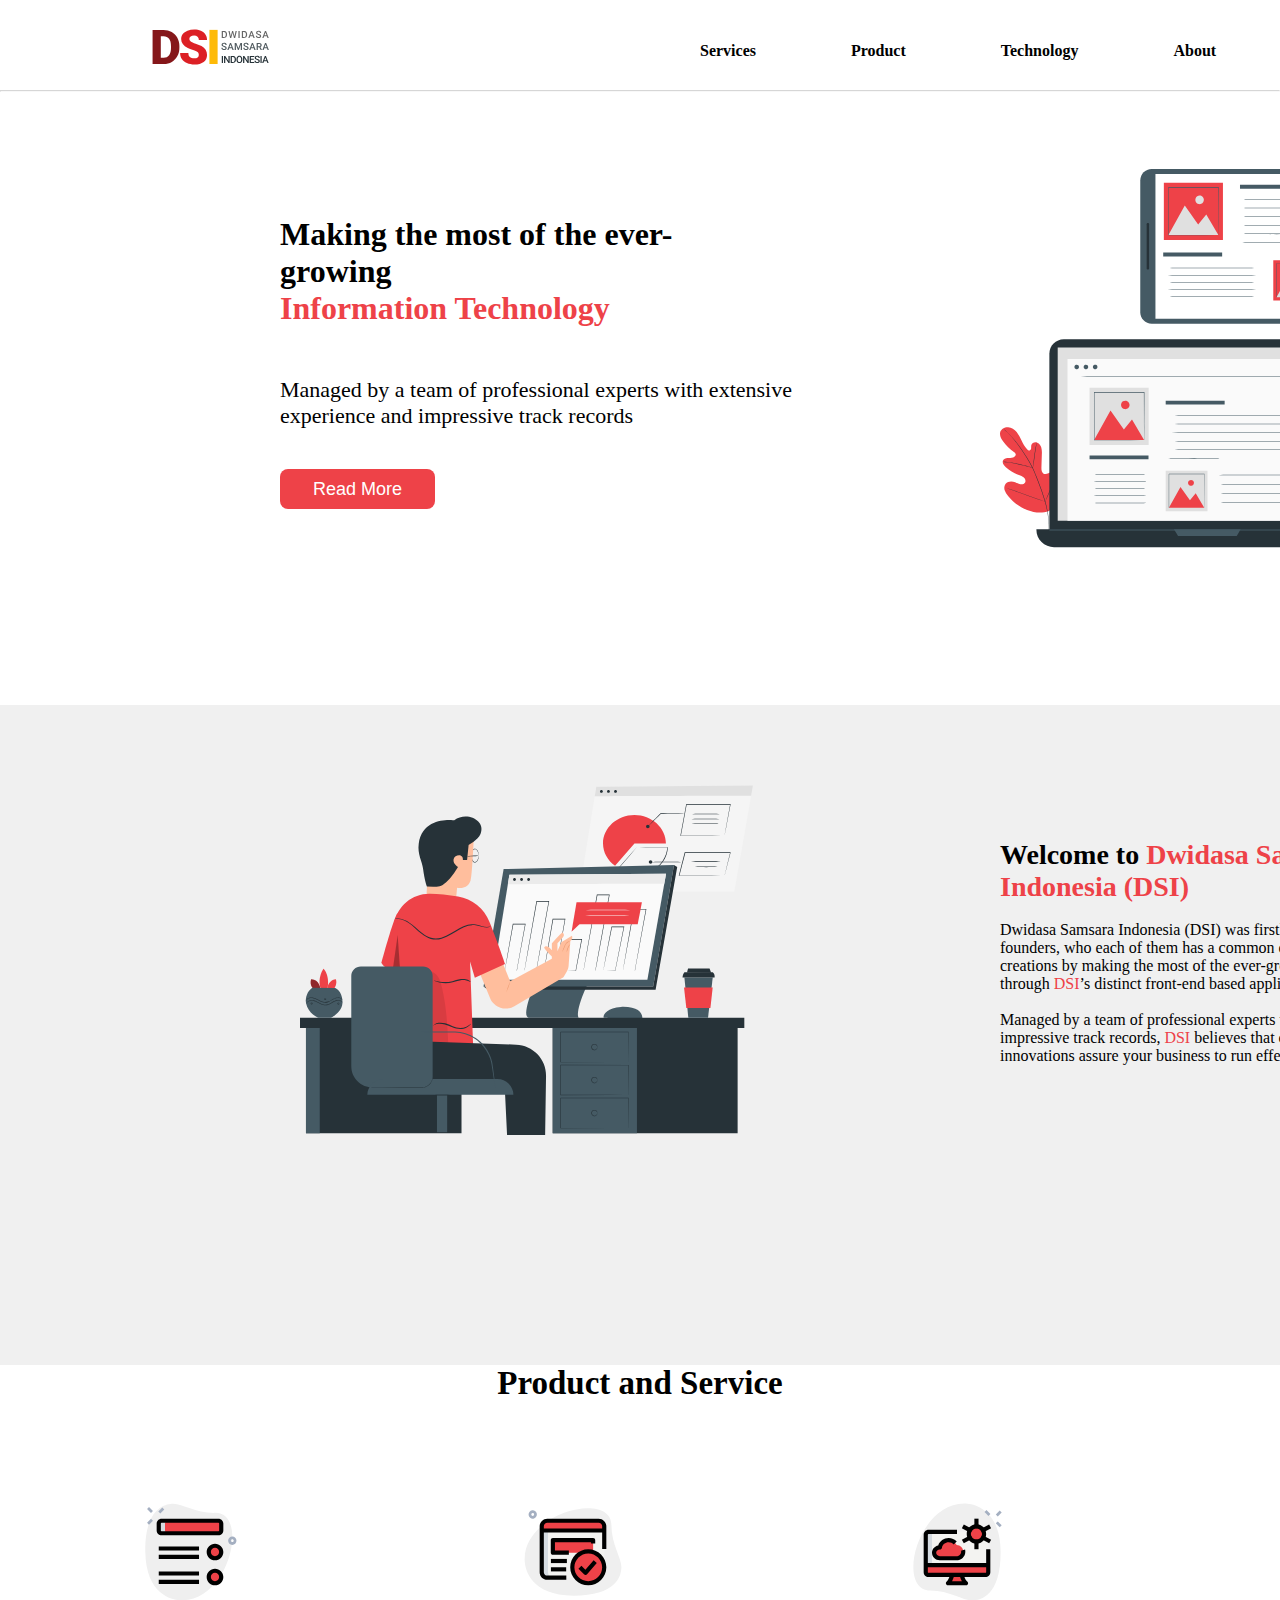
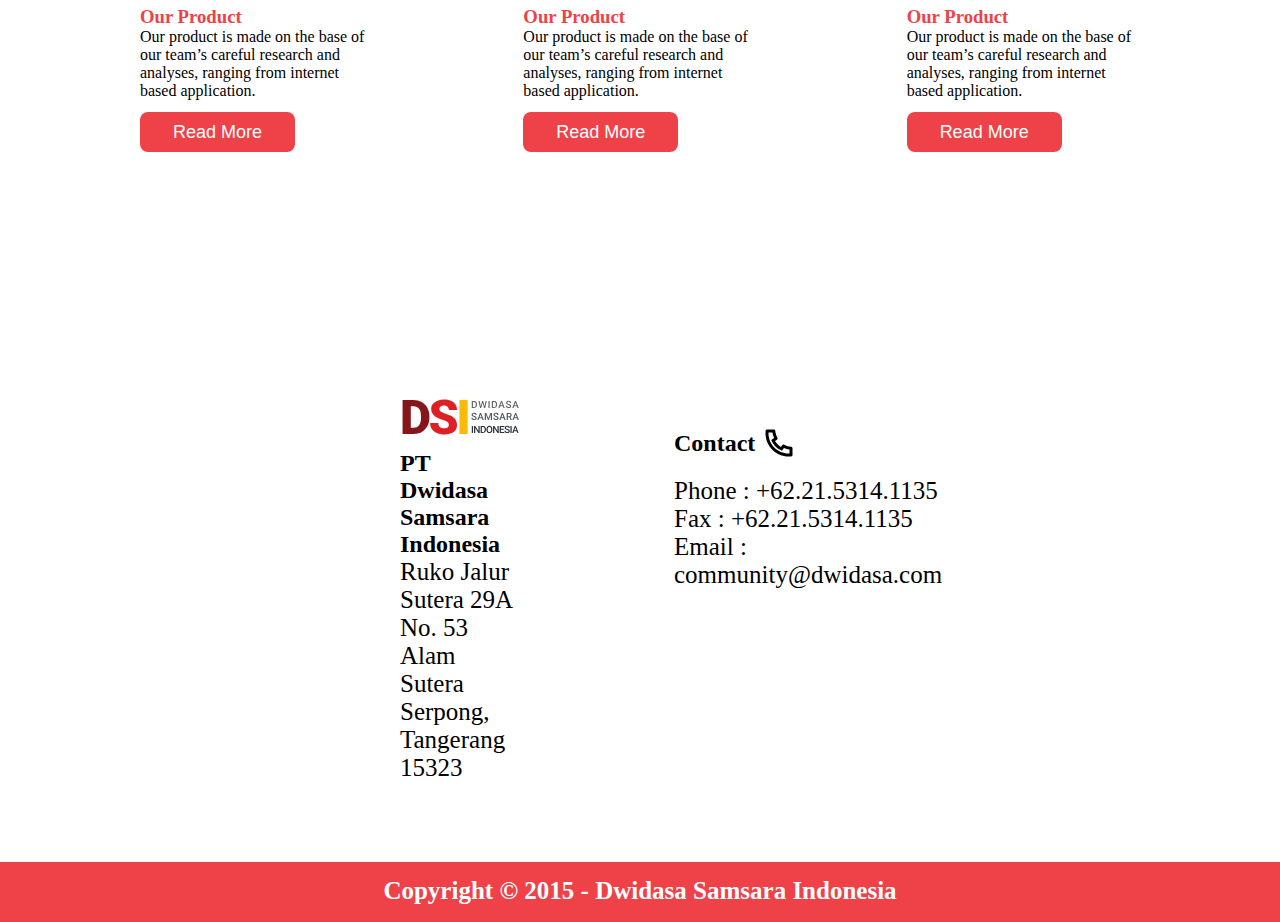
<file: index.html>
<!DOCTYPE html>
<html lang="en">
<head>
    <meta charset="UTF-8">
    <meta name="viewport" content="width=device-width, initial-scale=1.0">
    <title>DSI</title>
    <link rel="stylesheet" href="./css/main.css">
</head>
<body>
    <div class="container">
<header>
<nav>
<img class="img1" src="./images/Group 1317.svg" alt="">
<hr class="hr1">
<ul class="ul1">
<li>
     <a href="">Services</a>
</li>

<li>
    <a href="">Product</a>
</li>


<li>
    <a href="">Technology</a>
</li>



<li>
    <a href="">About</a>
</li>

<li>
    <a href="">Client</a>
</li>

<li>
    <a href="">Partner </a>

</li>


</ul>
<div class="imgs">
<img src="./images/home-4-line (1).svg" alt="">
<a href=" https://myaccount.google.com/email?pli=1"> <img src="./images/mail-line.svg" alt=""></a>
<img src="./images/shuffle-line.svg" alt="">

</div>

</nav>



<div class="hero">
<h1>
    Making the most of the ever-growing 
    <br>
 <span style="color: #EE4248;
;">
    Information Technology
 </span>  


</h1>
<p>Managed by a team of professional experts with extensive experience and impressive track records</p>
<button class="button1">
    <a href="">Read More</a>
</button>










</div>

<img class="img2" src="./images/panaaaaaaa11111.svg" alt="">







</header>



<main>
<section class="section1">
<img src="./images/pana.svg" alt="">

<div class="text1">
    <h2>Welcome to 
   <span style="color: #EE4248;">Dwidasa Samsara Indonesia (DSI) </span>  
    </h2>

    <br>
<p>Dwidasa Samsara Indonesia (DSI) was firstly established in 2010 by the founders, who each of them has a common end objective to innovate new creations by making the most of the ever-growing information technology through <span style="color: #EE4248;">DSI</span>’s distinct front-end based application concept.
</p>

<br>

<p>Managed by a team of professional experts with extensive experience and impressive track records, <span style="color: #EE4248;">DSI</span> believes that continuous improvements and innovations assure your business to run effectively and efficiently.</p>


</div>

</section>




<section class="section2">
<h2 class="h21">Product and Service</h2>

<ul class="ul2">
<li>

    <img src="./images/product-description 1.svg" alt="">
    <h3>Our Product</h3>
    <p>Our product is made on the base of our team’s careful research and analyses, ranging from internet based application.</p>
    <button class="button1">
        <a href="">Read More</a>
    </button>
</li>

<li>
    <img src="./images/verified 1.svg" alt="">
    <h3>Our Product</h3>
    <p>Our product is made on the base of our team’s careful research and analyses, ranging from internet based application.</p>
    <button class="button1">
        <a href="">Read More</a>
    </button>
</li>

<li> 


    <img src="./images/cogwheel 1.svg" alt="">
    <h3>Our Product</h3>
    <p>Our product is made on the base of our team’s careful research and analyses, ranging from internet based application.</p>
    <button class="button1">
        <a href="">Read More</a>
    </button>
</li>


</ul>




</section>







<section class="section3">

    <ul class="ul3">
<li>
    <img src="./images/footer.svg" alt="">
    <h2 class="h31">PT Dwidasa Samsara Indonesia
    </h2>
    <p>Ruko Jalur Sutera 29A No. 53
        Alam Sutera Serpong, Tangerang 15323
        </p>
    
</li>


<li class="text2">
    <a href="./contact.html"><h2 class="tel">Contact <img src="./images/phone-line.svg" alt=""></h2></a>

<p>Phone : +62.21.5314.1135 <br>
    Fax : +62.21.5314.1135 <br>
    Email : community@dwidasa.com</p>
</li>
    </ul>




</section>



</main>








<footer>
<h4 style="font-size: 25px;">Copyright © 2015 - Dwidasa Samsara Indonesia</h4>



</footer>

    </div>


</body>
</html>
</file>
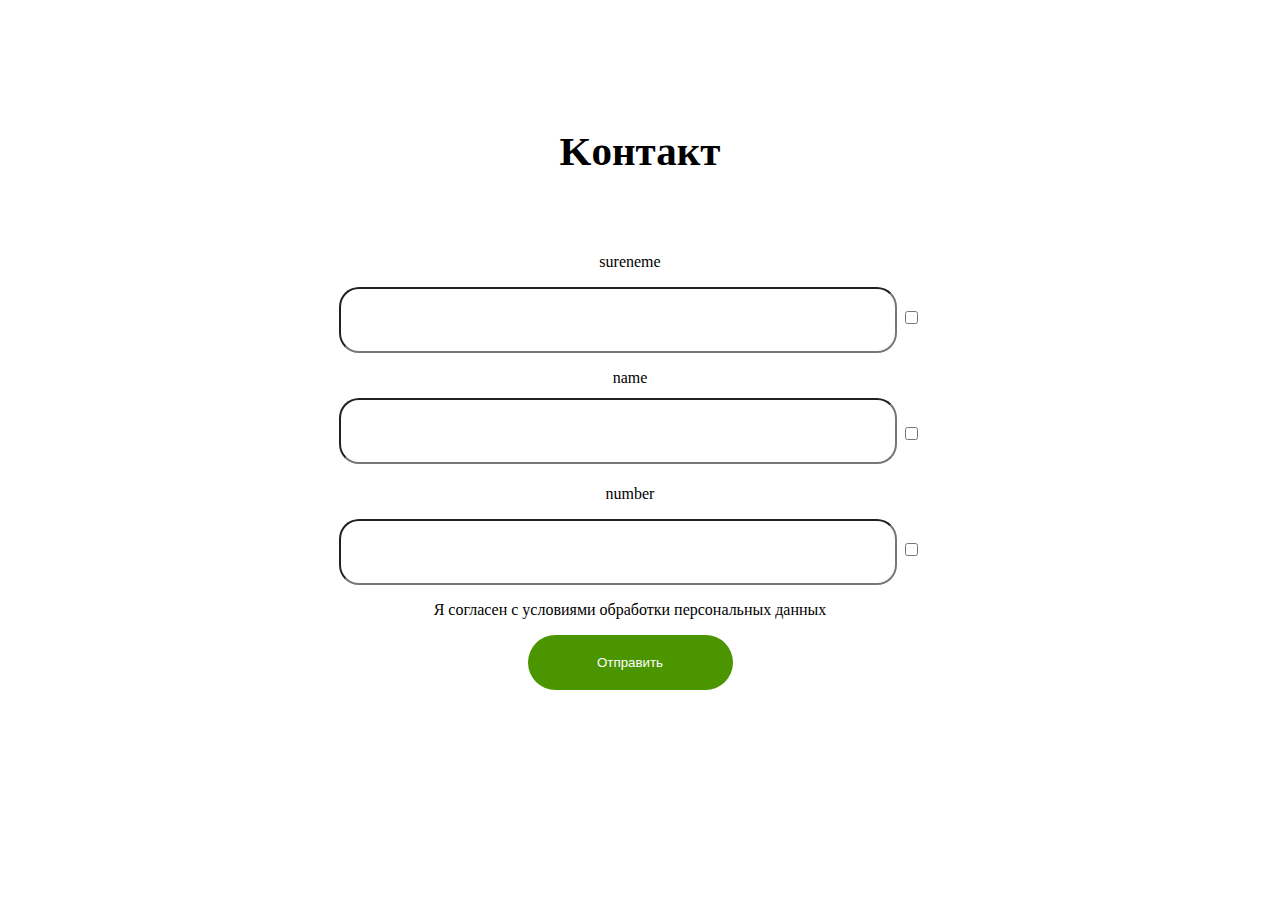
<file: contact.html>
<!DOCTYPE html>
<html lang="en">
<head>
    <meta charset="UTF-8">
    <meta name="viewport" content="width=device-width, initial-scale=1.0">
    <title>Document</title>
    <link rel="stylesheet" href="./contact.css">
</head>
<body>
    <h1 class="kontakt">
        Kонтакт</h1>
    <div class="contact">
      
        <ol>   
        <p>sureneme</p>
              <input class="input1" type="text" value="">
              <input class="input4" type="checkbox">
            <p> name </p> 
            <input class="input2" type="text" value=""> 
            <input class="input4" type="checkbox">
        <p>number</p>
            <input class="input3" type="number" value="number"> 
            <input class="input4" type="checkbox">
            <p class="p1">Я согласен с условиями обработки персональных данных </p>
            <button class="battnn2">
                <a href="">Отправить</a>
            </button>

        </ol>
   
    </div>
</body>
</html>
</file>
<file: css/main.css>
*{
margin: 0;
padding: 0;
box-sizing: border-box;
}
.container{
margin: 0 auto;
max-width: 1420px;


}
a{
text-decoration: none;
color: black;
font-weight: 900;
}
li{
list-style: none;


}
.ul1{
position: relative;
left: 700px;
top: -20px;



display: flex;
gap: 95px;
}
.img1{
position: relative;
left: 150px;
top: 20px;
}
.imgs{
position: relative;
left: 1650px;
top: -45px;

}
.hero{
margin-right: 500px;

}
.hero h1{
width: 445px;
font-weight: 900;

}
.hero p{
width: 520px;
font-size: 22px;
position: relative;
top: 50px;
}


.button1{
width: 155px;
height: 40px;
background-color: #ee4248;
border-radius: 8px;
position: relative;
top: 90px;
border: #ee4248;
}
.button1 a{
    color: #fff;
font-size: 18px;
font-weight: 100;
}

.img2{

position: relative;
left: 1000px;
top: -150px;
}
.hero{
    position: relative;
    top: 100px;
    left: 280px;
    }
    .section1{
        background-color: rgb(240, 240, 240);

    }
    .section1 h2{

width: 454px;
font-size: 28px;
    }
    .section1 p{
width: 520px;

    }
    .section1 img{
position: relative;
left: 300px;

    } 
    .text1{
margin-left:1000px ;


position: relative;
bottom: 300px;
    }
.hr1{
    opacity: 0,1px;
position: relative;
top: 30px;
}
    .h21{
text-align: center;
font-size: 33px;
    }
    .ul2{
display: flex;
width: 1000px;

margin: 0 auto;
    }
    .ul2{
gap: 150px;

    }
    h3{
color: #ee4248;

    }
    .ul2 li{
position: relative;
top: 100px;
    }
    .ul2 .button1{
position: relative;
top: 12px;
    }
    .ul3{
display: flex;
position: relative;
top: 350px;
left: 400px;
gap: 155px;
    }
    .ul3 li{
width: 350px;

    }
    .ul3 li p{
        font-size: 25px;
    }
    footer{
text-align: center;
position: relative;
top: 430px;
background-color: #ee4248;
height: 60px;


    }
    hr{
opacity: 40%;

    }
    .tel{
position: relative;
top: -20px;
    }
    .tel img{
        position: relative;
        top: 10px;
    }
    footer h4{
       
position: relative;

top: 15px;
color: #fff;
    }
    .section3{
margin-right:800px ;


    }
.text2{

margin-top: 45px;

}
</file>
<file: contact.css>
.contact{
    margin: 0 auto;
    position: relative;
    top: 300px;

    width: 850px;
    height: 50px;
    text-align: center;
   
}
ol{

position: relative;
bottom: 150px;
right: 30px;
margin: 0 auto;
height: 550px;

}
.contact .input1{
width: 550px;
height: 60px;
border-radius: 20px;
}
.contact .input2{
    width: 550px;
    height: 60px;
 position: relative;
 bottom: 5px;
    border-radius: 20px;
  
}
.contact .input3{
    width: 550px;
    height: 60px;
    border-radius: 20px;

}
.kontakt{
text-align: center;
position: relative;
top: 100px;
font-size: 41px;
}
.battnn2{
width: 205px;
height: 55px;
border-radius: 50px;
text-decoration: none;
background-color: rgb(75, 150, 0);
border: rgb(75, 150, 0);
}
.battnn2 a{
color: #fff;
    text-decoration: none;
}
</file>
